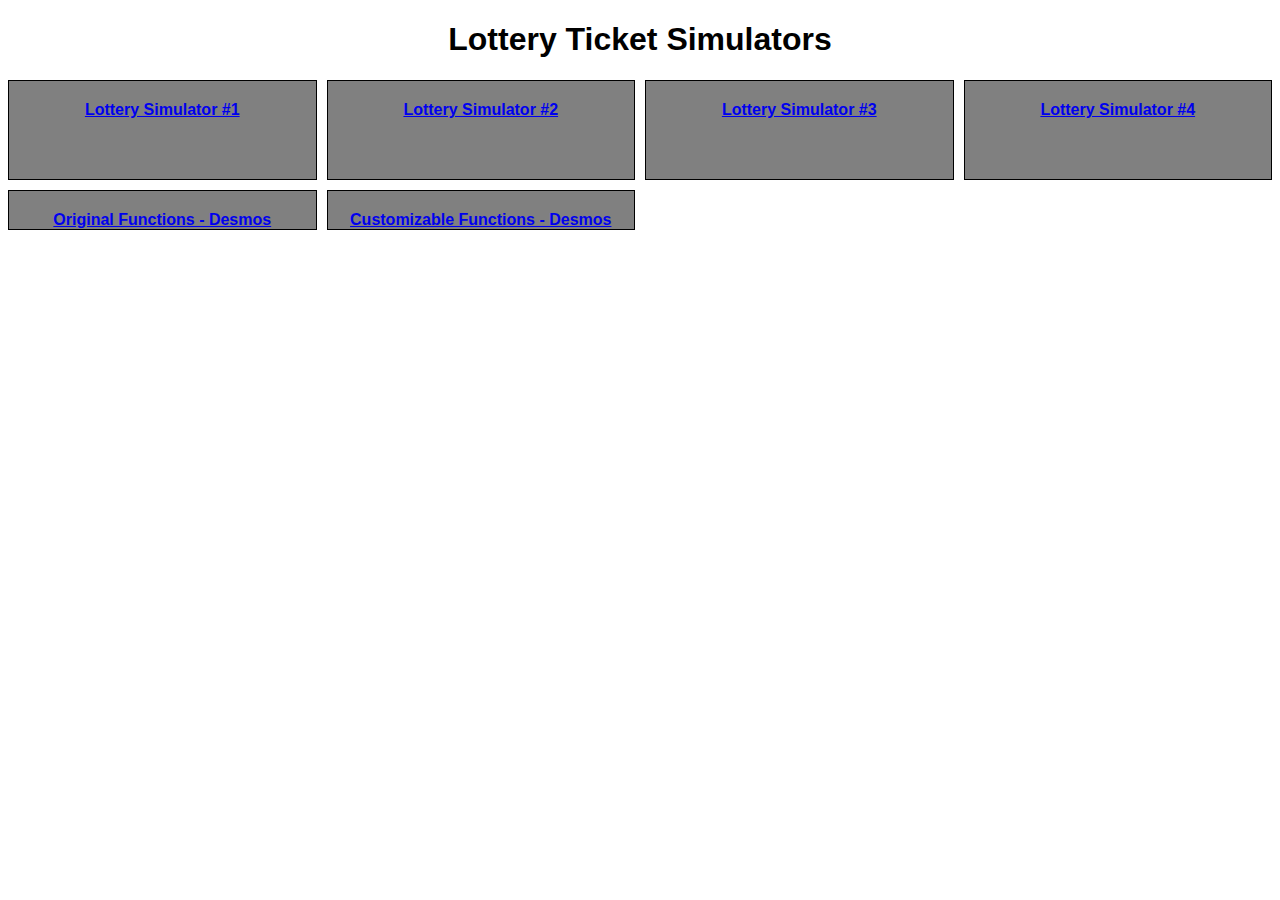
<file: index.html>
<!DOCTYPE html>
<html lang="en" dir="ltr">
  <head>
    <meta charset="utf-8">
    <title></title>
    <link rel="stylesheet" href="style.css">
  </head>
  <body>
    <h1 id="title" class="info">Lottery Ticket Simulators</h1>
    <div id="mainContainer" class="main-index">
      <div class="item grey">
        <a href="index-sorted.html">Lottery Simulator #1</a>
      </div>
      <div class="item grey">
        <a href="index-unsorted.html">Lottery Simulator #2</a>
      </div>
      <div class="item grey">
        <a href="index-pairs.html">Lottery Simulator #3</a>
      </div>
      <div class="item grey">
        <a href="index-all.html">Lottery Simulator #4</a>
      </div>
      <div class="item grey">
        <a href="https://www.desmos.com/calculator/pwsb9rtuw9">Original Functions - Desmos</a>
      </div>
      <div class="item grey">
        <a href="https://www.desmos.com/calculator/94warqujml">Customizable Functions - Desmos</a>
      </div>
    </div>
  </body>
</html>
</file>
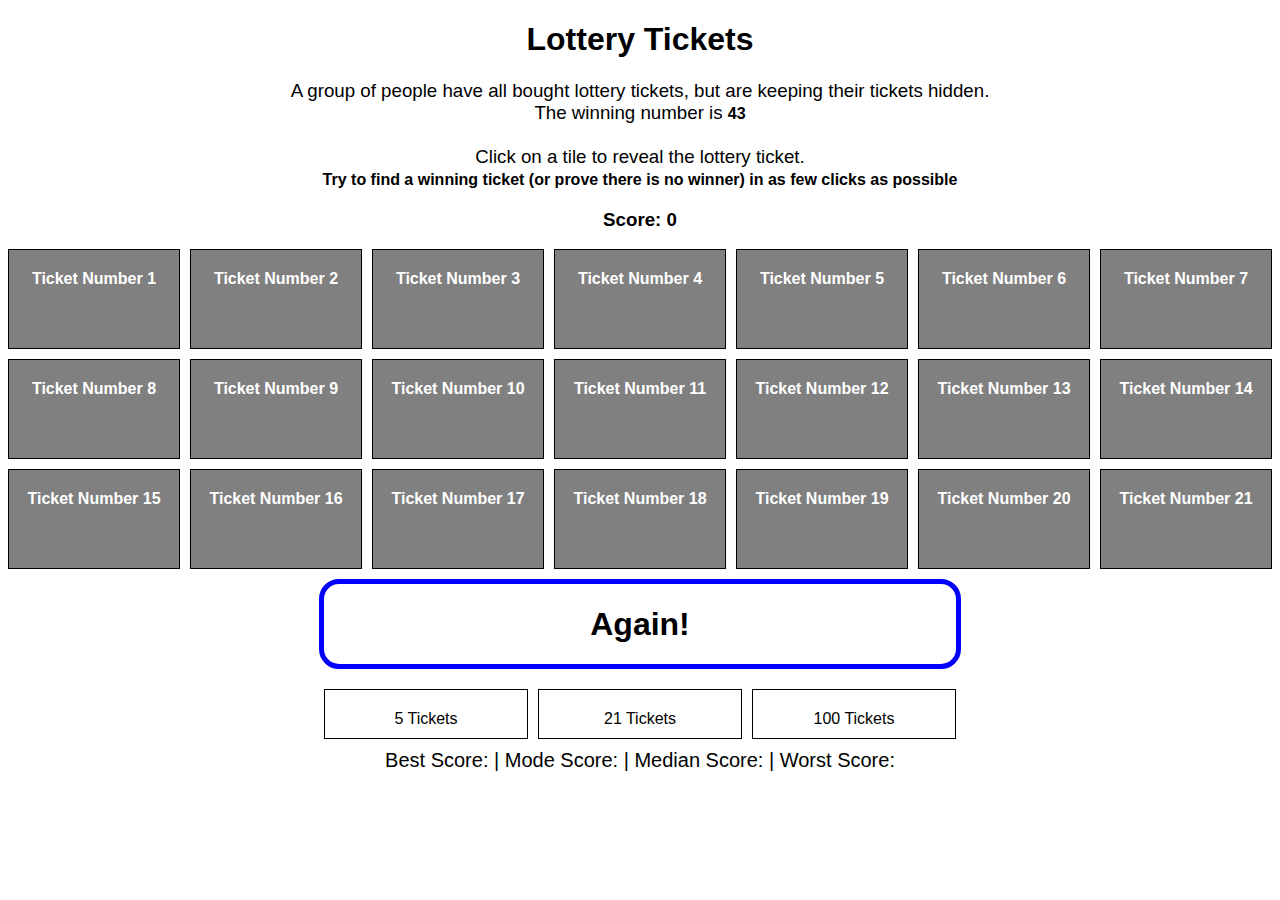
<file: index-1.html>
<!DOCTYPE html>
<html lang="en" dir="ltr">
  <head>
    <meta charset="utf-8">
    <title></title>
    <link rel="stylesheet" href="style.css">
  </head>
  <body>
    <h1 id="title" class="info">Lottery Tickets</h1>
    <h3 id="instructions" class="info">A group of people have all bought lottery tickets, but are keeping their tickets hidden. <br /> The winning number is <span id="winningSpan"></span> <br> <br>
      Click on a tile to reveal the lottery ticket. <br>
      <span>Try to find a winning ticket (or prove there is no winner) in as few clicks as possible </span></h3>
    <h3 id="scoreContainer" class="info">Score: <span id="score">0</span></h3>
    <div id="mainContainer">

    </div>
  	<div id="resetBtn" class="bottomDivs">
  	   <h1>Again!</h1>
  	</div>
    <div id="ticketsButtons" class="bottomDivs">
      <div id="tickets5Button" class="item">5 Tickets</div>
      <div id="tickets21Button" class="item">21 Tickets</div>
      <div id="tickets100Button" class="item">100 Tickets</div>
    </div>
  	<div id="statsDiv" class="bottomDivs">
  	   Best Score: <span id="bestScoreSpan"></span> | Mode Score: <span id="modeScoreSpan"></span> | Median Score: <span id="medianScoreSpan"></span> | Worst Score: <span id="worstScoreSpan"></span>
  	</div>

    <script type="text/javascript" src="script-1.js"></script>
  </body>
</html>
</file>
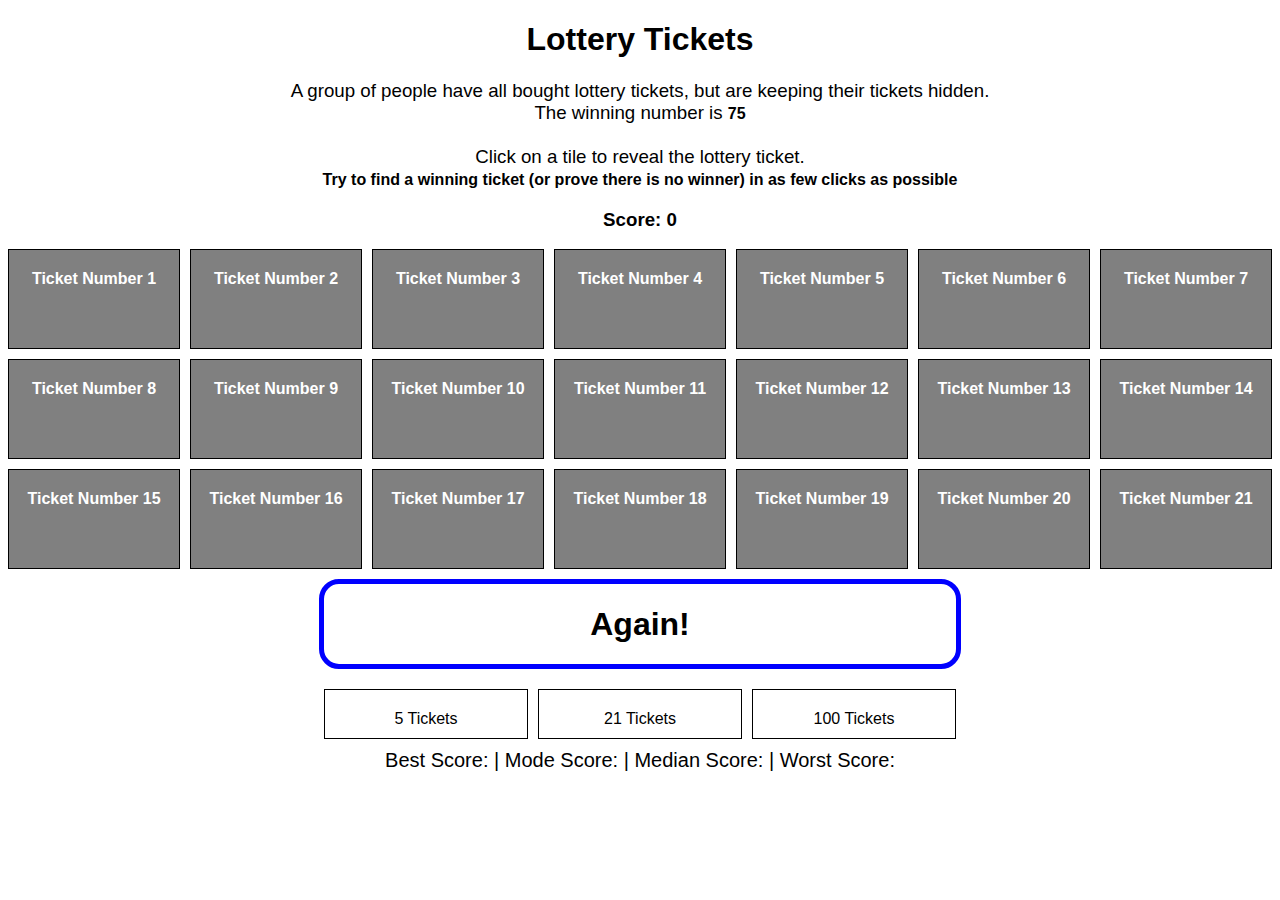
<file: index-2.html>
<!DOCTYPE html>
<html lang="en" dir="ltr">
  <head>
    <meta charset="utf-8">
    <title></title>
    <link rel="stylesheet" href="style.css">
  </head>
  <body>
    <h1 id="title" class="info">Lottery Tickets</h1>
    <h3 id="instructions" class="info">A group of people have all bought lottery tickets, but are keeping their tickets hidden. <br /> The winning number is <span id="winningSpan"></span> <br> <br>
      Click on a tile to reveal the lottery ticket. <br>
      <span>Try to find a winning ticket (or prove there is no winner) in as few clicks as possible </span></h3>
    <h3 id="scoreContainer" class="info">Score: <span id="score">0</span></h3>
    <div id="mainContainer">

    </div>
  	<div id="resetBtn" class="bottomDivs">
  	   <h1>Again!</h1>
  	</div>
    <div id="ticketsButtons" class="bottomDivs">
      <div id="tickets5Button" class="item">5 Tickets</div>
      <div id="tickets21Button" class="item">21 Tickets</div>
      <div id="tickets100Button" class="item">100 Tickets</div>
    </div>
  	<div id="statsDiv" class="bottomDivs">
  	   Best Score: <span id="bestScoreSpan"></span> | Mode Score: <span id="modeScoreSpan"></span> | Median Score: <span id="medianScoreSpan"></span> | Worst Score: <span id="worstScoreSpan"></span>
  	</div>

    <script type="text/javascript" src="script-2.js"></script>
  </body>
</html>
</file>
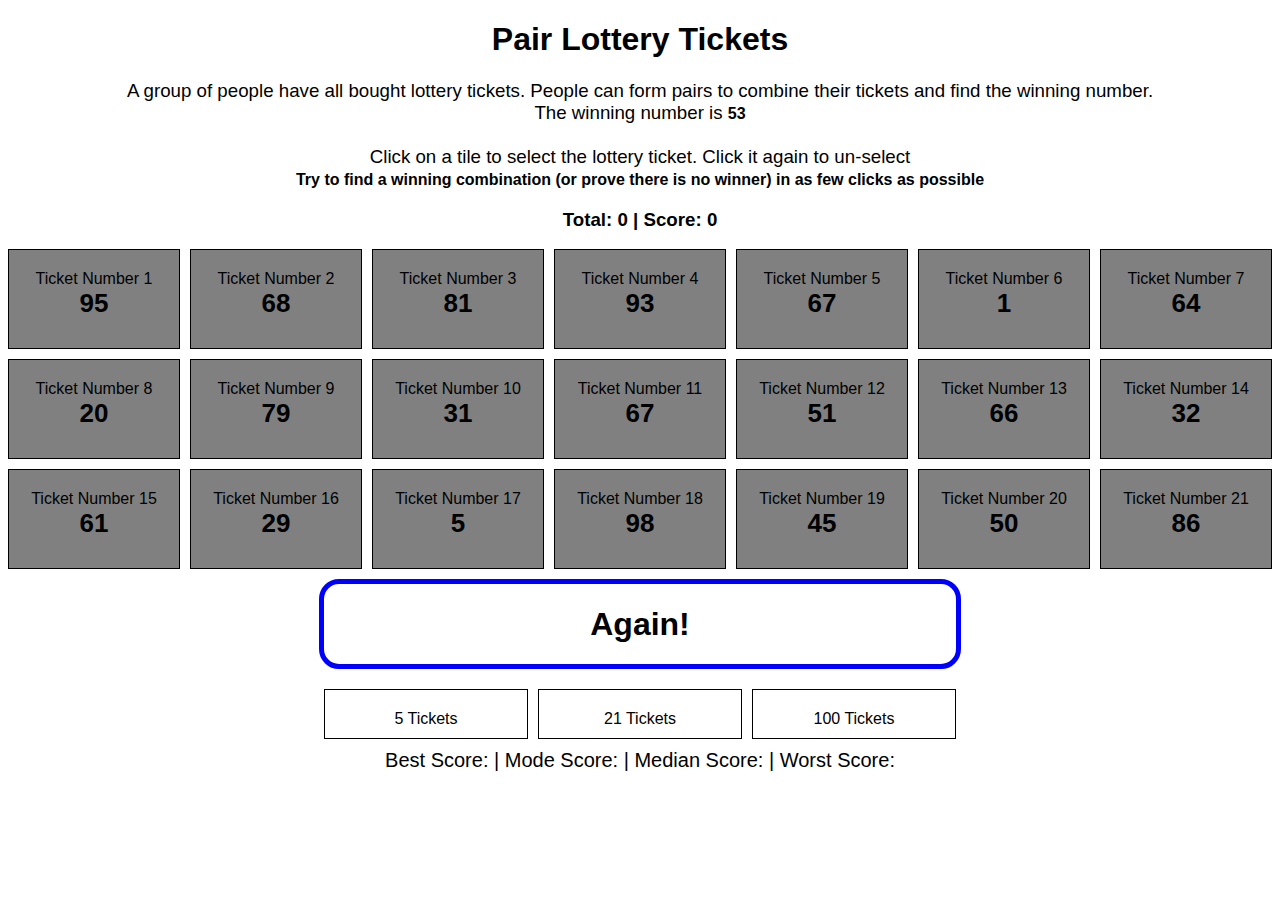
<file: index-3.html>
<!DOCTYPE html>
<html lang="en" dir="ltr">
  <head>
    <meta charset="utf-8">
    <title></title>
    <link rel="stylesheet" href="style.css">
  </head>
  <body>
    <h1 id="title" class="info">Pair Lottery Tickets</h1>
    <h3 id="instructions" class="info">A group of people have all bought lottery tickets. People can form <strong>pairs</strong> to combine their tickets and find the winning number. <br /> The winning number is <span id="winningSpan"></span> <br> <br>
      Click on a tile to select the lottery ticket. Click it again to un-select <br>
      <span>Try to find a winning combination (or prove there is no winner) in as few clicks as possible </span></h3>
    <h3 id="scoreContainer" class="info">Total: <span id="total">0</span> | Score: <span id="score">0</span></h3>
    <div id="mainContainer">

    </div>
  	<div id="resetBtn" class="bottomDivs">
  	   <h1>Again!</h1>
  	</div>
    <div id="ticketsButtons" class="bottomDivs">
      <div id="tickets5Button" class="item-noclick">5 Tickets</div>
      <div id="tickets21Button" class="item-noclick">21 Tickets</div>
      <div id="tickets100Button" class="item-noclick">100 Tickets</div>
    </div>
  	<div id="statsDiv" class="bottomDivs">
  	   Best Score: <span id="bestScoreSpan"></span> | Mode Score: <span id="modeScoreSpan"></span> | Median Score: <span id="medianScoreSpan"></span> | Worst Score: <span id="worstScoreSpan"></span>
  	</div>

    <script type="text/javascript" src="script-3.js"></script>
  </body>
</html>
</file>
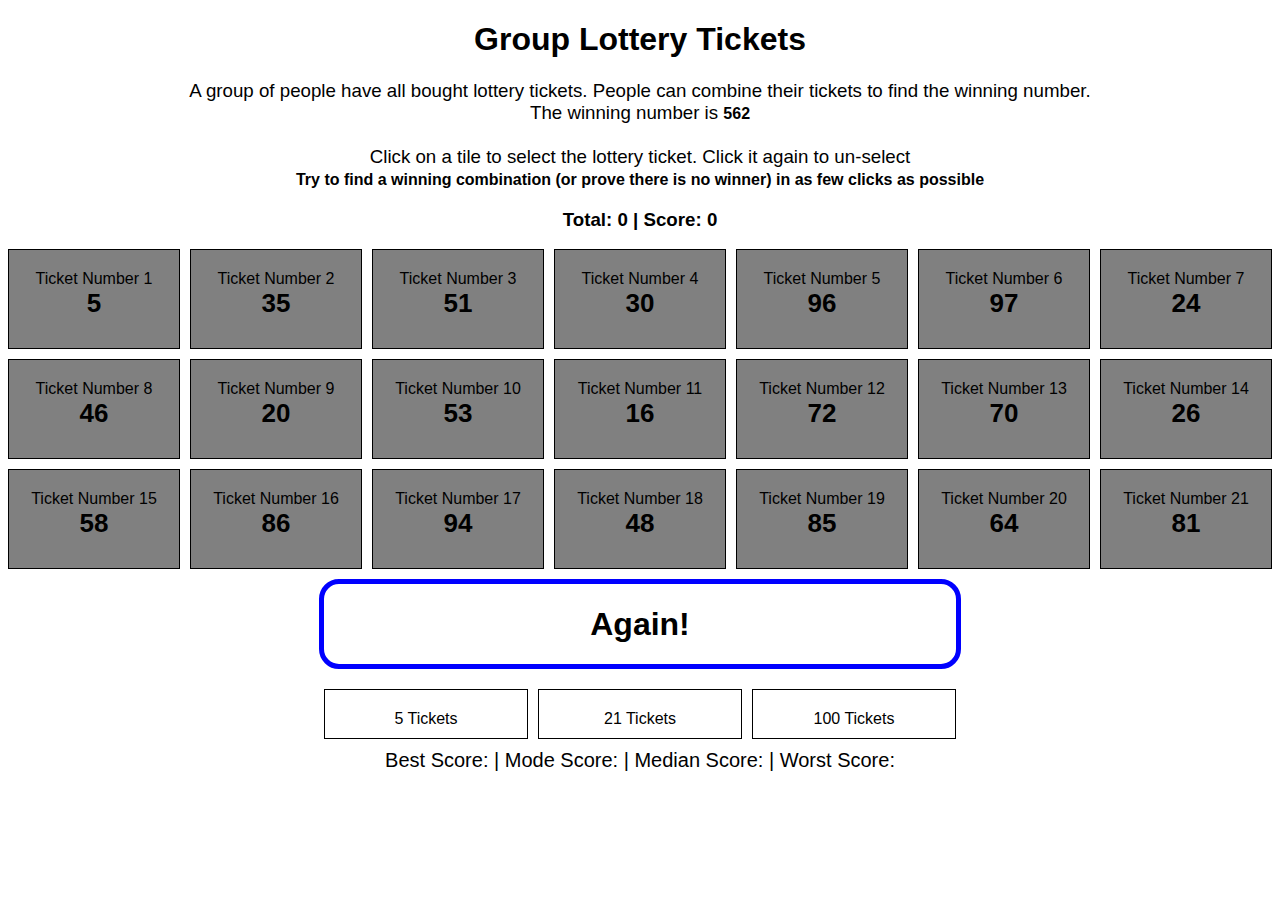
<file: index-4.html>
<!DOCTYPE html>
<html lang="en" dir="ltr">
  <head>
    <meta charset="utf-8">
    <title></title>
    <link rel="stylesheet" href="style.css">
  </head>
  <body>
    <h1 id="title" class="info">Group Lottery Tickets</h1>
    <h3 id="instructions" class="info">A group of people have all bought lottery tickets. People can combine their tickets to find the winning number. <br /> The winning number is <span id="winningSpan"></span> <br> <br>
      Click on a tile to select the lottery ticket. Click it again to un-select <br>
      <span>Try to find a winning combination (or prove there is no winner) in as few clicks as possible </span></h3>
    <h3 id="scoreContainer" class="info">Total: <span id="total">0</span> | Score: <span id="score">0</span></h3>
    <div id="mainContainer">

    </div>
  	<div id="resetBtn" class="bottomDivs">
  	   <h1>Again!</h1>
  	</div>
    <div id="ticketsButtons" class="bottomDivs">
      <div id="tickets5Button" class="item-noclick">5 Tickets</div>
      <div id="tickets21Button" class="item-noclick">21 Tickets</div>
      <div id="tickets100Button" class="item-noclick">100 Tickets</div>
    </div>
  	<div id="statsDiv" class="bottomDivs">
  	   Best Score: <span id="bestScoreSpan"></span> | Mode Score: <span id="modeScoreSpan"></span> | Median Score: <span id="medianScoreSpan"></span> | Worst Score: <span id="worstScoreSpan"></span>
  	</div>

    <script type="text/javascript" src="script-4.js"></script>
  </body>
</html>
</file>
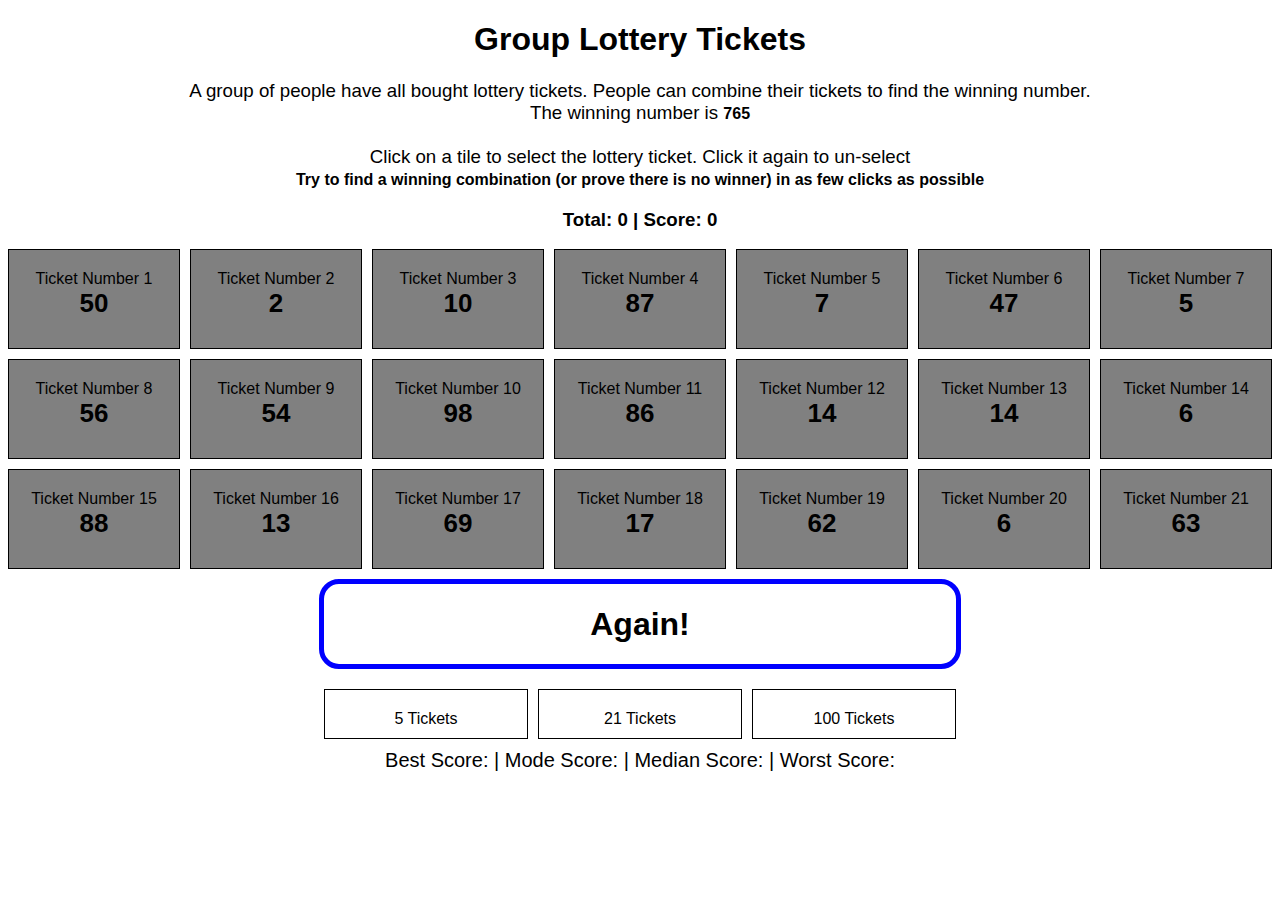
<file: index-all.html>
<!DOCTYPE html>
<html lang="en" dir="ltr">
  <head>
    <meta charset="utf-8">
    <title></title>
    <link rel="stylesheet" href="style.css">
  </head>
  <body>
    <h1 id="title" class="info">Group Lottery Tickets</h1>
    <h3 id="instructions" class="info">A group of people have all bought lottery tickets. People can combine their tickets to find the winning number. <br /> The winning number is <span id="winningSpan"></span> <br> <br>
      Click on a tile to select the lottery ticket. Click it again to un-select <br>
      <span>Try to find a winning combination (or prove there is no winner) in as few clicks as possible </span></h3>
    <h3 id="scoreContainer" class="info">Total: <span id="total">0</span> | Score: <span id="score">0</span></h3>
    <div id="mainContainer">

    </div>
  	<div id="resetBtn" class="bottomDivs">
  	   <h1>Again!</h1>
  	</div>
    <div id="ticketsButtons" class="bottomDivs">
      <div id="tickets5Button" class="item-noclick">5 Tickets</div>
      <div id="tickets21Button" class="item-noclick">21 Tickets</div>
      <div id="tickets100Button" class="item-noclick">100 Tickets</div>
    </div>
  	<div id="statsDiv" class="bottomDivs">
  	   Best Score: <span id="bestScoreSpan"></span> | Mode Score: <span id="modeScoreSpan"></span> | Median Score: <span id="medianScoreSpan"></span> | Worst Score: <span id="worstScoreSpan"></span>
  	</div>

    <script type="text/javascript" src="script-all.js"></script>
  </body>
</html>
</file>
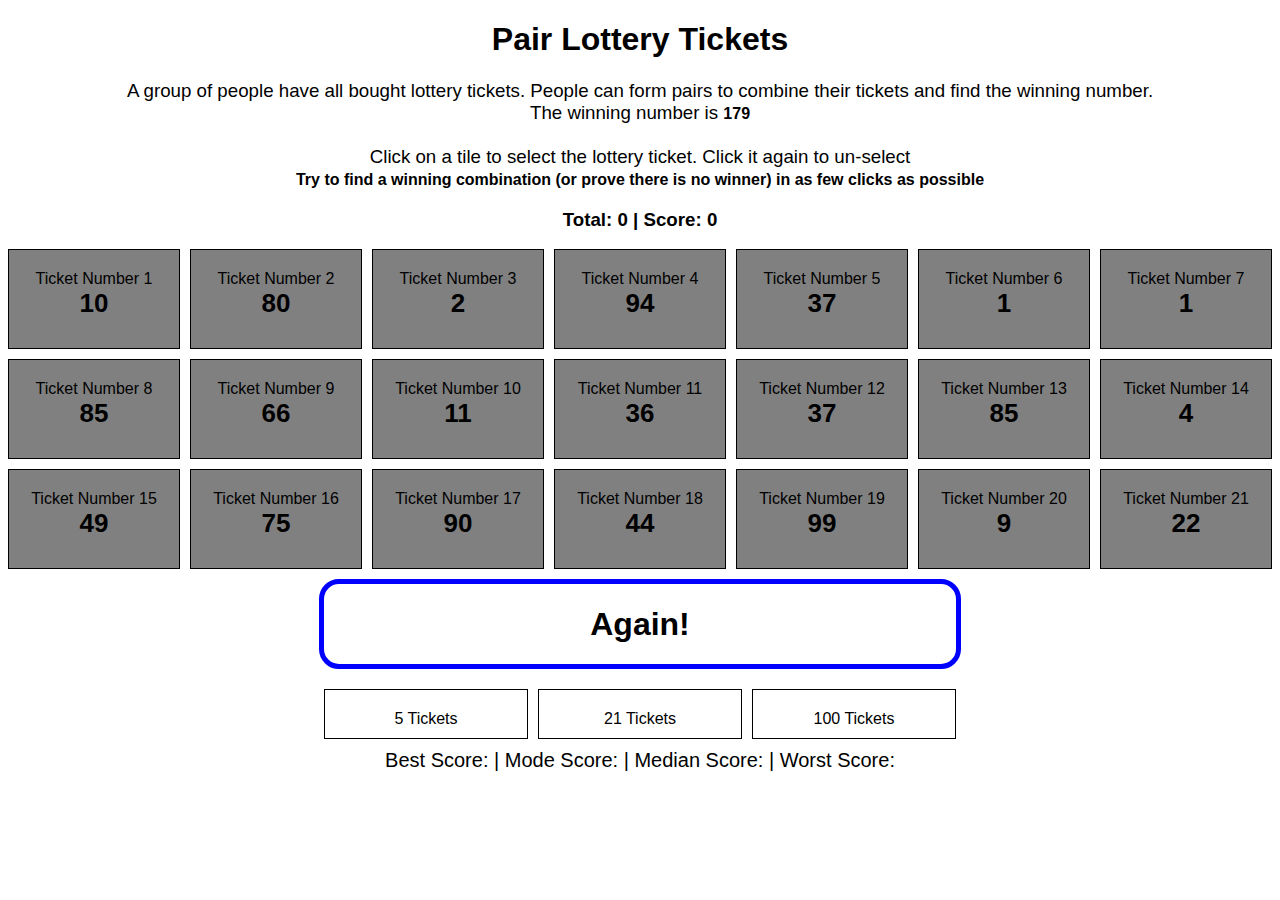
<file: index-pairs.html>
<!DOCTYPE html>
<html lang="en" dir="ltr">
  <head>
    <meta charset="utf-8">
    <title></title>
    <link rel="stylesheet" href="style.css">
  </head>
  <body>
    <h1 id="title" class="info">Pair Lottery Tickets</h1>
    <h3 id="instructions" class="info">A group of people have all bought lottery tickets. People can form <strong>pairs</strong> to combine their tickets and find the winning number. <br /> The winning number is <span id="winningSpan"></span> <br> <br>
      Click on a tile to select the lottery ticket. Click it again to un-select <br>
      <span>Try to find a winning combination (or prove there is no winner) in as few clicks as possible </span></h3>
    <h3 id="scoreContainer" class="info">Total: <span id="total">0</span> | Score: <span id="score">0</span></h3>
    <div id="mainContainer">

    </div>
  	<div id="resetBtn" class="bottomDivs">
  	   <h1>Again!</h1>
  	</div>
    <div id="ticketsButtons" class="bottomDivs">
      <div id="tickets5Button" class="item-noclick">5 Tickets</div>
      <div id="tickets21Button" class="item-noclick">21 Tickets</div>
      <div id="tickets100Button" class="item-noclick">100 Tickets</div>
    </div>
  	<div id="statsDiv" class="bottomDivs">
  	   Best Score: <span id="bestScoreSpan"></span> | Mode Score: <span id="modeScoreSpan"></span> | Median Score: <span id="medianScoreSpan"></span> | Worst Score: <span id="worstScoreSpan"></span>
  	</div>

    <script type="text/javascript" src="script-pairs.js"></script>
  </body>
</html>
</file>
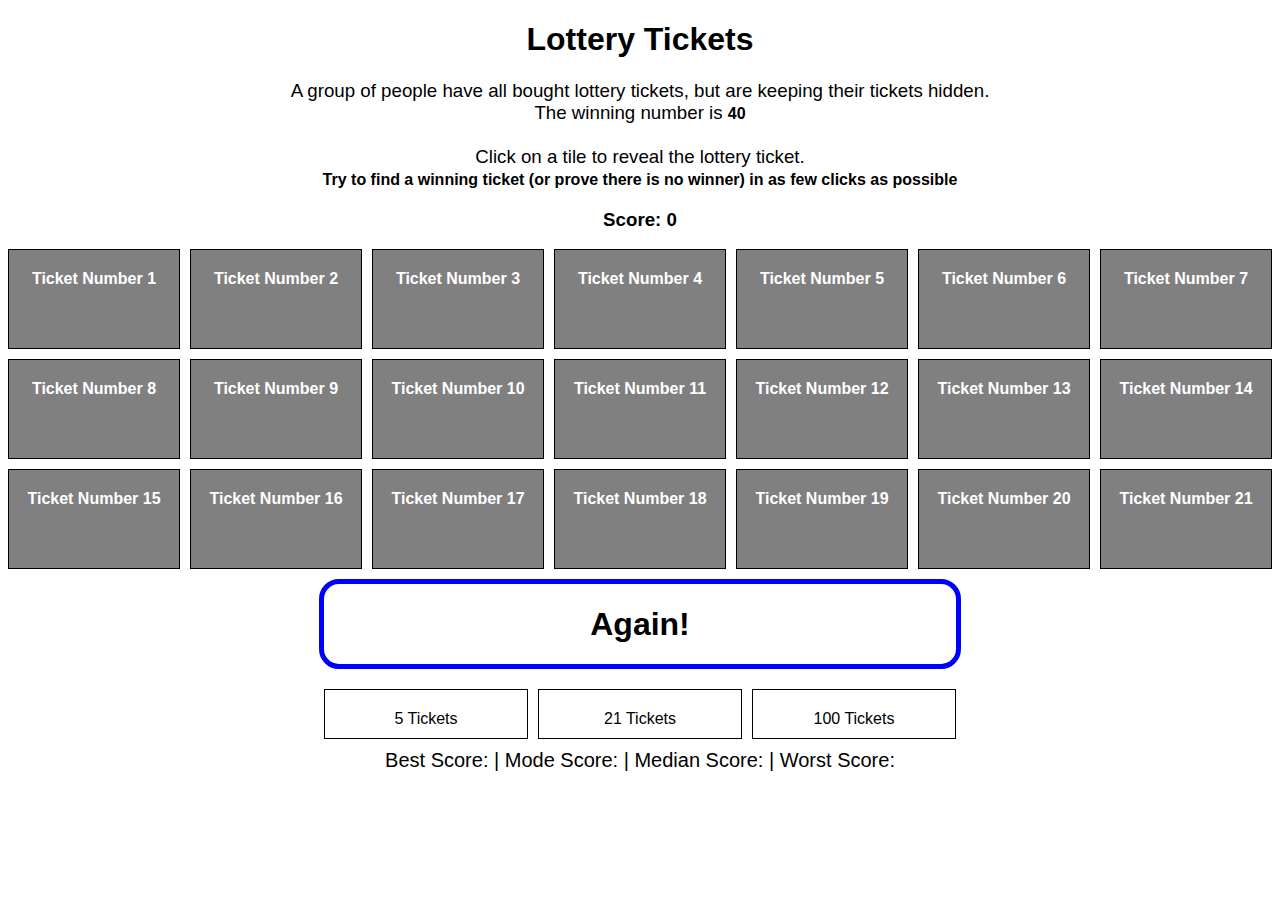
<file: index-sorted.html>
<!DOCTYPE html>
<html lang="en" dir="ltr">
  <head>
    <meta charset="utf-8">
    <title></title>
    <link rel="stylesheet" href="style.css">
  </head>
  <body>
    <h1 id="title" class="info">Lottery Tickets</h1>
    <h3 id="instructions" class="info">A group of people have all bought lottery tickets, but are keeping their tickets hidden. <br /> The winning number is <span id="winningSpan"></span> <br> <br>
      Click on a tile to reveal the lottery ticket. <br>
      <span>Try to find a winning ticket (or prove there is no winner) in as few clicks as possible </span></h3>
    <h3 id="scoreContainer" class="info">Score: <span id="score">0</span></h3>
    <div id="mainContainer">

    </div>
  	<div id="resetBtn" class="bottomDivs">
  	   <h1>Again!</h1>
  	</div>
    <div id="ticketsButtons" class="bottomDivs">
      <div id="tickets5Button" class="item">5 Tickets</div>
      <div id="tickets21Button" class="item">21 Tickets</div>
      <div id="tickets100Button" class="item">100 Tickets</div>
    </div>
  	<div id="statsDiv" class="bottomDivs">
  	   Best Score: <span id="bestScoreSpan"></span> | Mode Score: <span id="modeScoreSpan"></span> | Median Score: <span id="medianScoreSpan"></span> | Worst Score: <span id="worstScoreSpan"></span>
  	</div>

    <script type="text/javascript" src="script-sorted.js"></script>
  </body>
</html>
</file>
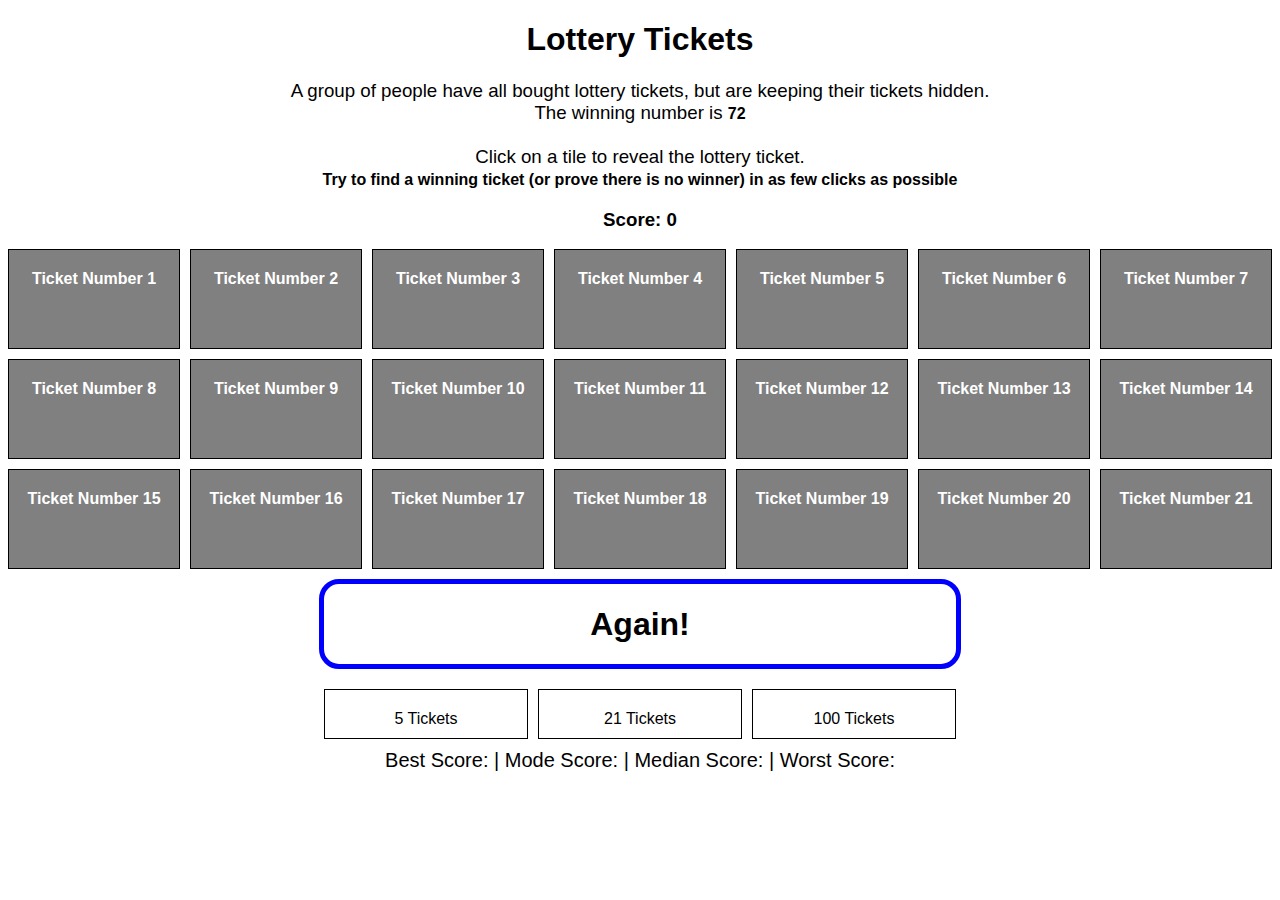
<file: index-unsorted.html>
<!DOCTYPE html>
<html lang="en" dir="ltr">
  <head>
    <meta charset="utf-8">
    <title></title>
    <link rel="stylesheet" href="style.css">
  </head>
  <body>
    <h1 id="title" class="info">Lottery Tickets</h1>
    <h3 id="instructions" class="info">A group of people have all bought lottery tickets, but are keeping their tickets hidden. <br /> The winning number is <span id="winningSpan"></span> <br> <br>
      Click on a tile to reveal the lottery ticket. <br>
      <span>Try to find a winning ticket (or prove there is no winner) in as few clicks as possible </span></h3>
    <h3 id="scoreContainer" class="info">Score: <span id="score">0</span></h3>
    <div id="mainContainer">

    </div>
  	<div id="resetBtn" class="bottomDivs">
  	   <h1>Again!</h1>
  	</div>
    <div id="ticketsButtons" class="bottomDivs">
      <div id="tickets5Button" class="item">5 Tickets</div>
      <div id="tickets21Button" class="item">21 Tickets</div>
      <div id="tickets100Button" class="item">100 Tickets</div>
    </div>
  	<div id="statsDiv" class="bottomDivs">
  	   Best Score: <span id="bestScoreSpan"></span> | Mode Score: <span id="modeScoreSpan"></span> | Median Score: <span id="medianScoreSpan"></span> | Worst Score: <span id="worstScoreSpan"></span>
  	</div>

    <script type="text/javascript" src="script-unsorted.js"></script>
  </body>
</html>
</file>
<file: style.css>
* {
  font-family: "IBM Plex", "Helvetica", sans-serif;
}

#mainContainer {
  display: grid;
  grid-gap: 10px;
}

.main-index {
  grid-template-columns: 1fr 1fr 1fr 1fr;
  grid-template-rows: repeat(1, 100px);
}

.tickets-5 {
  grid-template-columns: 1fr 1fr 1fr 1fr 1fr;
  grid-template-rows: repeat(1, 100px);
}

#ticketsButtons {
  display: grid;
  grid-gap: 10px;
  grid-template-columns: 1fr 1fr 1fr;
  grid-template-rows: repeat(1, 50px);
  margin-bottom: 10px;
}

.tickets-21 {
  grid-template-columns: 1fr 1fr 1fr 1fr 1fr 1fr 1fr;
  grid-template-rows: repeat(3, 100px);
}

.tickets-100 {
  grid-template-columns: repeat(10, 1fr);
  grid-template-rows: repeat(10, 100px);
}

.item {
  text-align: center;
  padding-top: 20px;
  font-size: 16px;
  border: solid 1px black;
}

.item-noclick {
  text-align: center;
  padding-top: 20px;
  font-size: 16px;
  border: solid 1px black;
}

.grey {
  color: white;
  font-weight: bold;
  background-color: grey;
}

.hidden {
  display: none;
}

.info {
  text-align: center;
}

#instructions {
  font-weight: 100;
}
#instructions span {
  font-size: 16px;
}

.number {
  font-size: 26px;
  font-weight: 900;
}

.bottomDivs {
	text-align: center;
	width: 50%;
	margin: auto;
}

#statsDiv {
	font-size: 20px;
}

#resetBtn {
	margin-top: 10px;
	margin-bottom: 20px;
	border: solid 5px blue;
  border-radius: 20px;
}

#resetBtn:hover {
	background-color: #cccccc;
}

span {
	font-weight: bold;
}

.winner {
  background-color: gold;
}

.selected {
  background-color: white;
}

.unselected {
  background-color: grey;
}

.winner-span {
  color: darkgreen;
  font-weight: bold;
  font-size: 24px;
}
</file>
